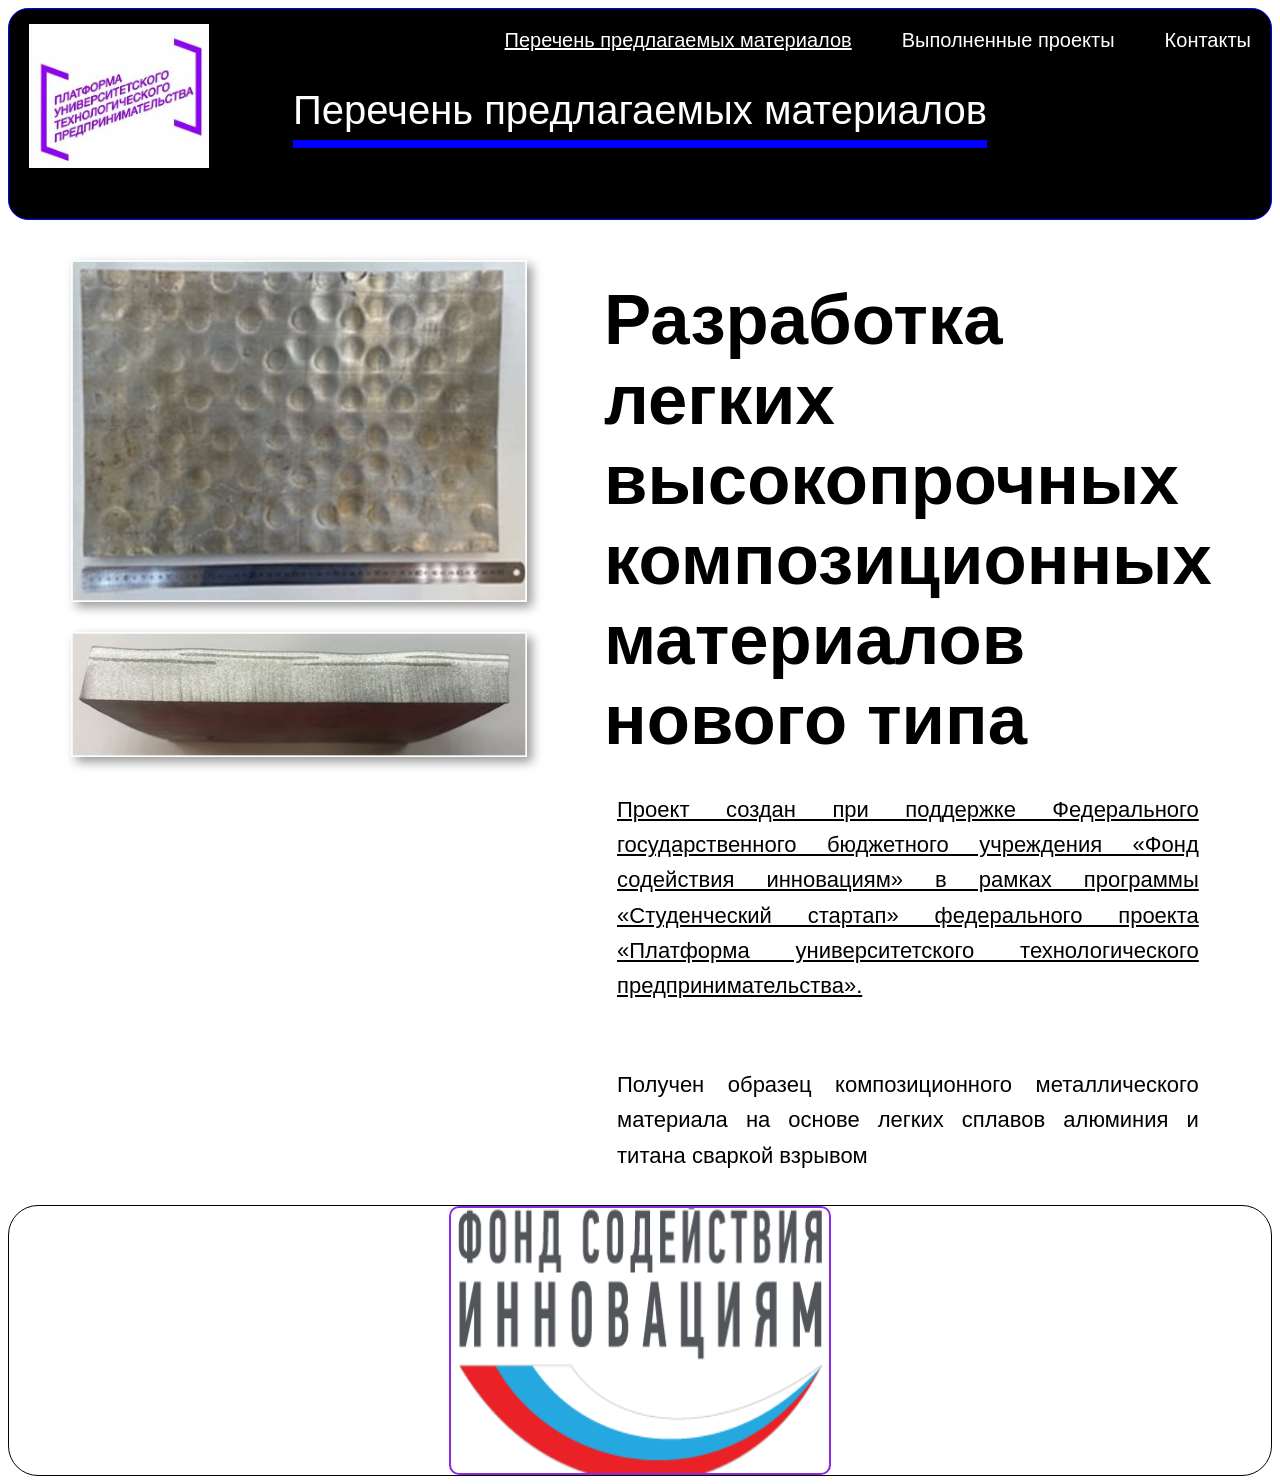
<file: index.html>
<html lang="ru">
<head>
    <meta charset="UTF-8">
    <meta name="viewport" content="width=device-width, initial-scale=1">
    <title>Конкурс</title>
    <link href=styles/style.css rel=stylesheet>
    <link rel="icon" href="img/logo.png" type="image/svg+xml">
    <script src="script/main.js" defer></script>
</head>
<body>
    <header class="header">
        <div class="header-logo">
            <img src="img/LogoPlatform.png" alt="LogoMain">
        </div>
        <div class="header-text">
            <p>
                Перечень предлагаемых материалов
            </p>
        </div>
        <div class="header-hrefs">
            <a style="text-decoration: underline">Перечень предлагаемых материалов</a>
            <a href="pages/Projects.html">Выполненные проекты </a>
            <a href="pages/Contact.html">Контакты</a>
        </div>
    </header>
    <main class="main">
        <div class="main-text">
            <div class="image-block">
                <img class="result-img" src="img/result3.jpg" alt="Логотип">
                <img class="result-img" src="img/result2.jpg" alt="Результат">
            </div>
            <div class="support-block">
                <a>
                    Разработка легких высокопрочных композиционных материалов нового типа
                </a>
                <p style="text-decoration: underline">
                    Проект создан при поддержке Федерального государственного
                    бюджетного учреждения «Фонд содействия инновациям» в рамках программы
                    «Студенческий стартап» федерального проекта
                    «Платформа университетского технологического предпринимательства».
                </p>

                <p>
                    Получен образец композиционного металлического
                    материала на основе легких сплавов алюминия и титана сваркой взрывом
                </p>

            </div>

        </div>
    </main>
    <footer class="footer">
        <img src="img/logo.png" alt="Логотип">
    </footer>
</body>
</html>
</file>
